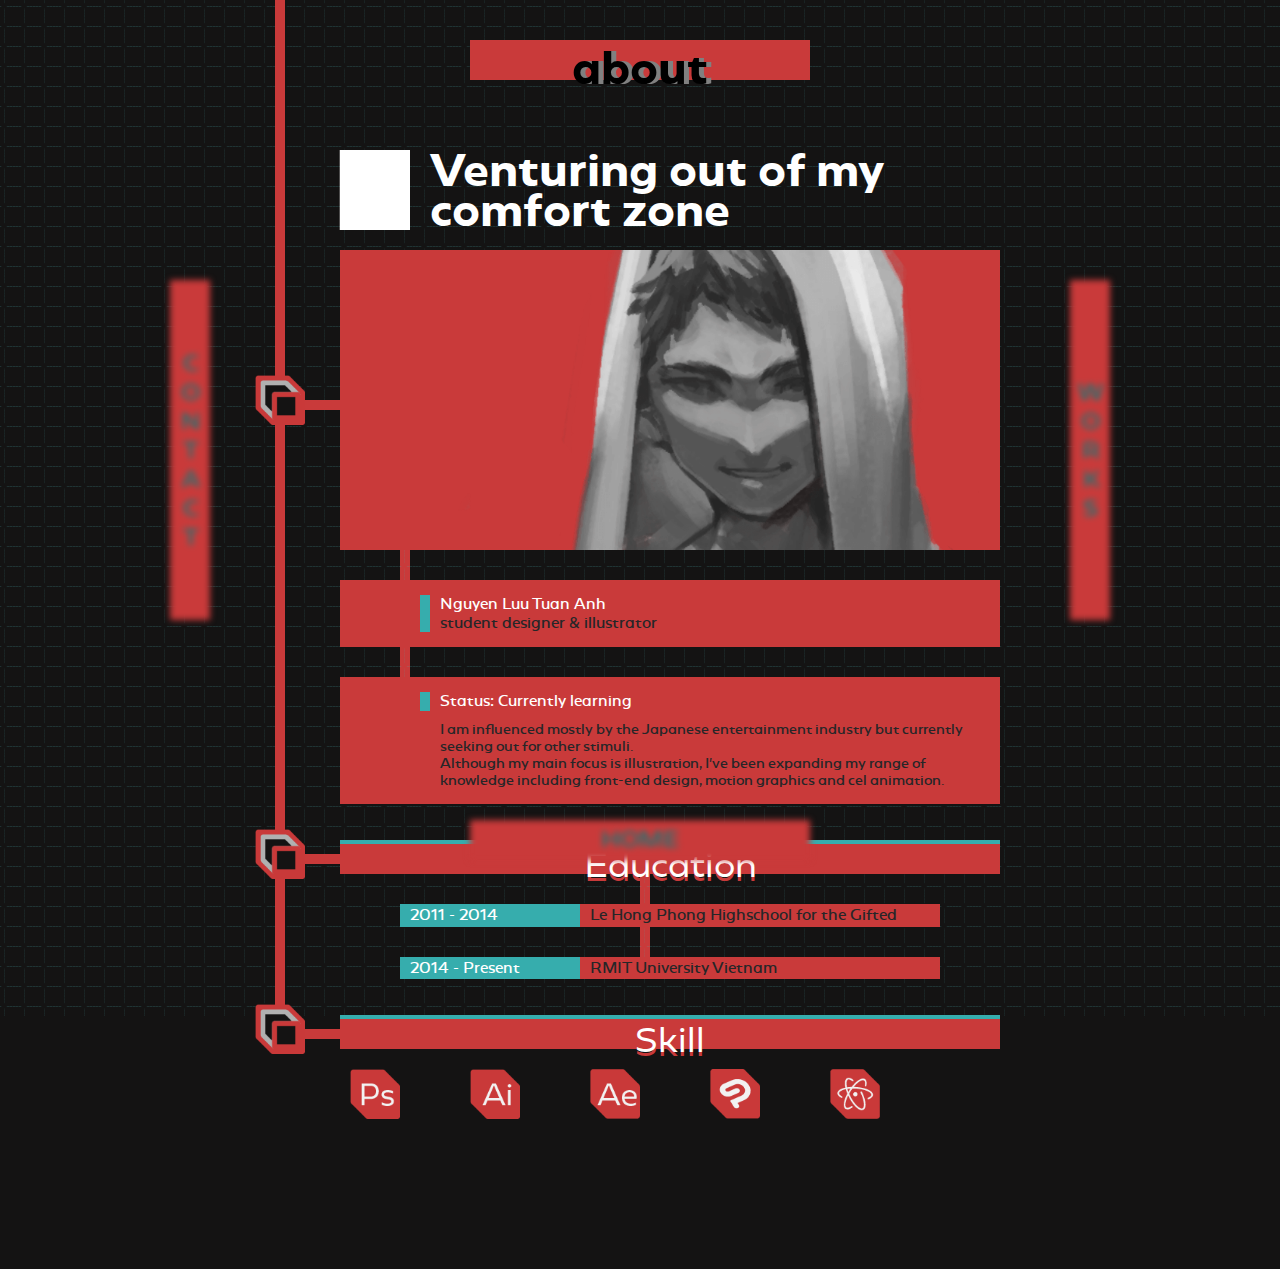
<file: about.html>
<!DOCTYPE html>
<html>

<head>
  <meta charset="utf-8">

  <title>s3506245 Works </title>

  <link rel="stylesheet" href="css/bootstrap.css">
  <link rel="stylesheet" href="css/style.css">
  <meta name="viewport" content="width=device-width initial-scale=1">
  <script src="js/jquery-3.2.1.min.js"></script>



</head>

<body>
  <div id="main">

    <div id="container-about" class="container--main container--offset">
      <!--
      ███    ██  █████  ██    ██ ██  ██████   █████  ████████  ██████  ██████
      ████   ██ ██   ██ ██    ██ ██ ██       ██   ██    ██    ██    ██ ██   ██
      ██ ██  ██ ███████ ██    ██ ██ ██   ███ ███████    ██    ██    ██ ██████
      ██  ██ ██ ██   ██  ██  ██  ██ ██    ██ ██   ██    ██    ██    ██ ██   ██
      ██   ████ ██   ██   ████   ██  ██████  ██   ██    ██     ██████  ██   ██
      -->
      <div class="nav">
        <div class="nav-horizontal">
          <div class="nav-left m-scene">
            <div class="sidebar2 scene_element"></div>
          </div>
          <div class="nav-mid-h m-scene">
            <a class="works scene_element" href="works.html"><span class="works-text">Works</span></a>
            <a class="contact scene_element" href="contact.html"><span class="contact-text">Contact</span></a>
          </div>
          <div class="nav-right m-scene">
            <div class="sidebar "></div>
          </div>
        </div>
        <div class="nav-vertical">
          <div class="nav-top m-scene">
            <div class="topbar scene_element expandH2"></div>
          </div>
          <div class="nav-mid-v m-scene">
            <div class="about-title">about</div>
            <a class="about scene_element expandH1" href="about.html"><span class="about-text">About</span></a>
            <a class="home  scene_element fadeIn" href="index.html"><span class="home-text">Home</span></a>

          </div>

          <div class="nav-bottom"></div>

        </div>



      </div>
      <!--
       ██████  ██████  ███    ██ ████████ ███████ ███    ██ ████████
      ██      ██    ██ ████   ██    ██    ██      ████   ██    ██
      ██      ██    ██ ██ ██  ██    ██    █████   ██ ██  ██    ██
      ██      ██    ██ ██  ██ ██    ██    ██      ██  ██ ██    ██
       ██████  ██████  ██   ████    ██    ███████ ██   ████    ██
      -->
      <div class="container scene_element fadein">
        <div class="grid-background layer scene_element fadein"></div>

        <div class="pushdown"></div>


        <div class="row">
          <div class="line-wrap col-sm-2 col-sm-offset-1">
            <div class="line-v"></div>
          </div>
          <div class="col-sm-11 col-sm-offset-1">

            <div class="top-text ">Venturing out of my comfort zone</div>
          </div>
        </div>
        <div class="row row-spacing-sm">
          <div class="cube-wrap cube-wrap-avatar col-sm-2 col-sm-offset-1">
            <div class="cube">
              <div class="line-h"></div>
            </div>
          </div>
          <div class="avatar col-sm-11 "></div>
        </div>

        <div class="row">
          <div class="connector col-sm-offset-3"></div>
        </div>

        <div class="row">
          <div class="name col-sm-11 col-sm-offset-3 ">
            <div class="name-text col-sm-14 col-sm-offset-2">Nguyen Luu Tuan Anh <br> <span>student designer & illustrator</span></div>
          </div>
        </div>

        <div class="row">
          <div class="connector col-sm-offset-3"></div>
        </div>


        <div class="row">
          <div class="description col-sm-11 col-sm-offset-3 ">
            <div class="desc-title col-sm-14 col-sm-offset-2">Status: Currently learning </div>
            <div class="desc-content col-sm-14 col-sm-offset-2"> I am influenced mostly by the Japanese entertainment industry but currently seeking out for other stimuli.<br>Although my main focus is illustration, I've been expanding my range of knowledge including front-end design, motion graphics and
              cel animation. </div>

          </div>
        </div>

        <div class="row row-spacing-lg">
          <div class="cube-wrap cube-wrap-education col-sm-2 col-sm-offset-1">
            <div class="cube">
              <div class="line-h"></div>
            </div>
          </div>
          <div class="education col-sm-11  ">Education</div>
        </div>

        <div class="row">
          <div class="connector col-sm-offset-7"></div>
        </div>


        <div class="row">
          <div class="year col-sm-3 col-sm-offset-4">2011 - 2014</div>
          <div class="school col-sm-6">Le Hong Phong Highschool for the Gifted</div>
        </div>

        <div class="row">
          <div class="connector col-sm-offset-7"></div>
        </div>

        <div class="row">
          <div class="year col-sm-3 col-sm-offset-4">2014 - Present</div>
          <div class="school col-sm-6">RMIT University Vietnam</div>
        </div>


        <div class="row row-spacing-lg">
          <div class="cube-wrap cube-wrap-skill col-sm-2 col-sm-offset-1">
            <div class="cube">
              <div class="line-h"></div>
            </div>
          </div>
          <div class="skill col-sm-11 ">Skill</div>
        </div>

        <div class="row row-spacing-sm">
          <div class="col-xs-2 col-sm-offset-3">
            <div class="soft " id="soft-ps"></div>
          </div>
          <div class="col-xs-2">
            <div class="soft" id="soft-ai"></div>
          </div>
          <div class="col-xs-2">
            <div class="soft" id="soft-ae"></div>
          </div>
          <div class="col-xs-2">
            <div class="soft" id="soft-csp"></div>
          </div>
          <div class="col-xs-2">
            <div class="soft" id="soft-atom"></div>
          </div>





        </div>
        <div class="pushdown"></div>




      </div>
    </div>

    <!-- Scripts -->

    <script src="js/jquery.smoothState.js"></script>
    <script src="js/script.js"></script>
    <script src="js/parallax.js"></script>
    <script type="text/javascript">
      var scene = document.getElementById('scene');
      var parallax = new Parallax(scene);
    </script>
    <!-- Scripts -->
  </div>



</body>

</html>
</file>
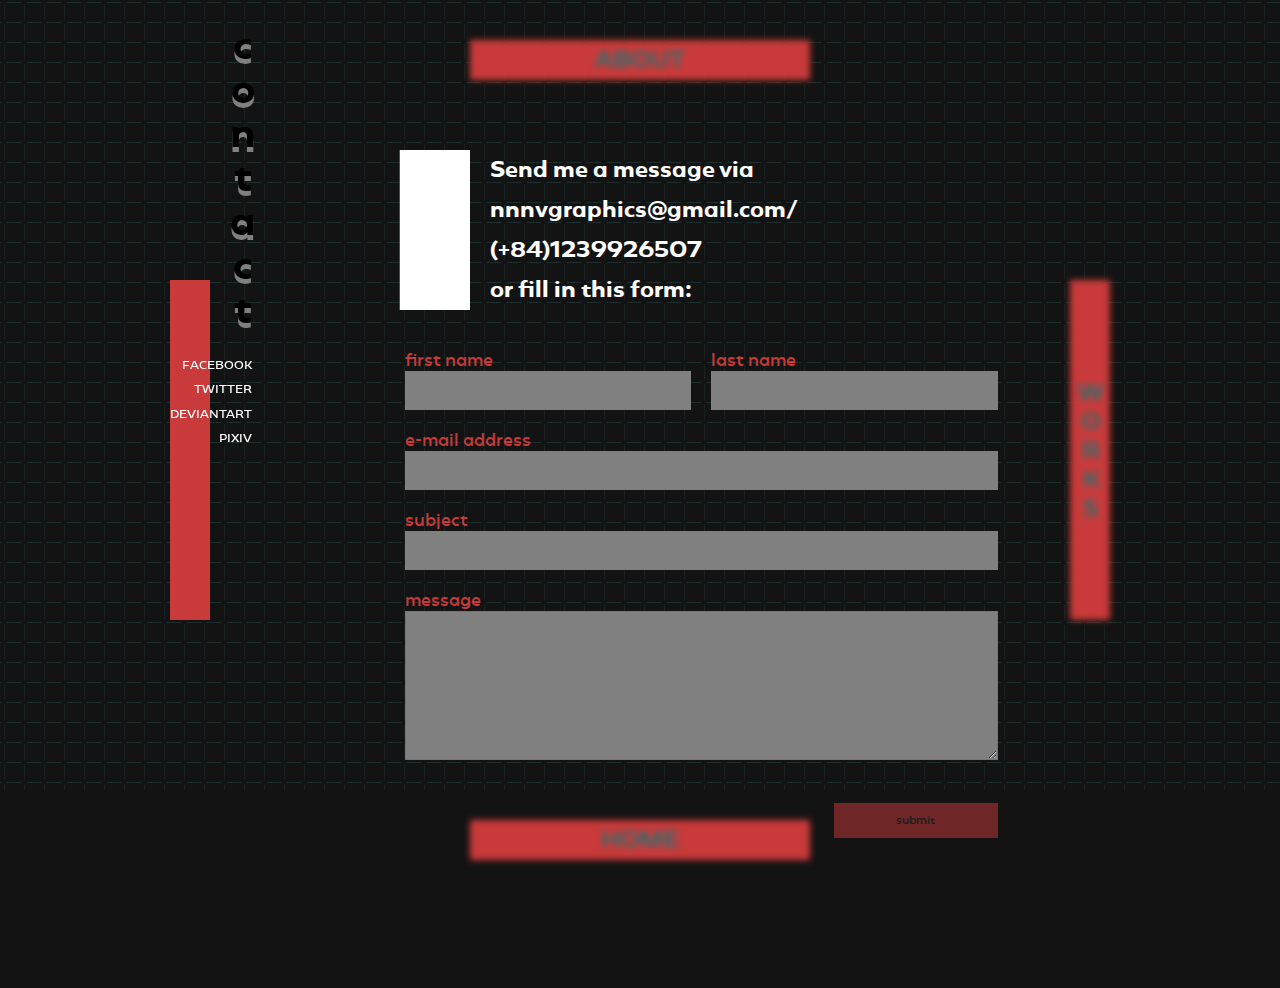
<file: contact.html>
<!DOCTYPE html>
<html>

<head>
  <meta charset="utf-8">
  <meta name="viewport" content="width=device-width initial-scale=1">
  <title>s3506245 Works </title>
  <link rel="stylesheet" href="css/bootstrap.css">
  <link rel="stylesheet" href="css/style.css">

  <script src="js/jquery-3.2.1.min.js"></script>


</head>

<body>
  <div id="main">
    <div id="container-contact" class="container--main container--offset">
      <!--
    ███    ██  █████  ██    ██ ██  ██████   █████  ████████  ██████  ██████
    ████   ██ ██   ██ ██    ██ ██ ██       ██   ██    ██    ██    ██ ██   ██
    ██ ██  ██ ███████ ██    ██ ██ ██   ███ ███████    ██    ██    ██ ██████
    ██  ██ ██ ██   ██  ██  ██  ██ ██    ██ ██   ██    ██    ██    ██ ██   ██
    ██   ████ ██   ██   ████   ██  ██████  ██   ██    ██     ██████  ██   ██
    -->
      <div class="nav">
        <div class="nav-horizontal">
          <div class="nav-left m-scene">
            <div class="sidebar2 scene_element expandV2"></div>
          </div>
          <div class="nav-mid-h m-scene">
            <div class="contact-nav-wrap">

            <div class="contact-title scene_element fadein">contact</div>
            <a href="https://www.facebook.com/kyuukir" class="no-smoothState contact-nav contact-nav-1">facebook</a>
            <a href="https://twitter.com/nonaneva" class="no-smoothState contact-nav contact-nav-2">twitter</a>
            <a href="https://nonaneva.deviantart.com/" class="no-smoothState contact-nav contact-nav-3">deviantArt</a>
            <a href="https://pixiv.me/nonaniva" class="no-smoothState contact-nav contact-nav-4">pixiv</a>
            </div>
            <a class="works scene_element " href="works.html"><span class="works-text">Works</span></a>
            <a class="contact scene_element expandV1 " href="contact.html"><span class="contact-text">Contact</span></a>
          </div>
          <div class="nav-right m-scene">
            <div class="sidebar "></div>
          </div>
        </div>
        <div class="nav-vertical">
          <div class="nav-top"></div>
          <div class="nav-mid-v">
            <a class="about " href="about.html"><span class="about-text">About</span></a>
            <a class="home scene_element fadein" href="index.html"><span class="home-text">Home</span></a>

          </div>

          <div class="nav-bottom"></div>
        </div>
      </div>
      <!--
     ██████  ██████  ███    ██ ████████ ███████ ███    ██ ████████
    ██      ██    ██ ████   ██    ██    ██      ████   ██    ██
    ██      ██    ██ ██ ██  ██    ██    █████   ██ ██  ██    ██
    ██      ██    ██ ██  ██ ██    ██    ██      ██  ██ ██    ██
     ██████  ██████  ██   ████    ██    ███████ ██   ████    ██
    -->
      <div class="container">
        <div class="grid-background layer scene_element fadein"></div>

        <div class="pushdown"></div>
        <div class="row">

          <div class=" col-sm-11 col-sm-offset-5">

            <div class="top-text">Send me a message via <br> nnnvgraphics@gmail.com/ <br>(+84)1239926507 <br> or fill in this form:</div>
          </div>

          <form class=" " action="index.html" method="post">
            <div class="row row-spacing-lg">
              <div class="col-sm-5 col-sm-offset-4 form-title">first name</div>
              <div class="col-sm-5  form-title">last name</div>
            </div>
            <div class="row">
              <div class="col-sm-5 col-sm-offset-4 form-field"><input type="text" name="firstname" value=""></div>
              <div class="col-sm-5 form-field"><input type="text" name="firstname" value=""></div>
            </div>

            <div class="row row-spacing-sm">
              <div class="col-sm-10 col-sm-offset-4 form-title">e-mail address</div>

            </div>
            <div class="row">
              <div class="col-sm-10 col-sm-offset-4 form-field"><input type="text" name="email" value=""></div>

            </div>

            <div class="row row-spacing-sm">
              <div class="col-sm-10 col-sm-offset-4 form-title">subject</div>

            </div>
            <div class="row">
              <div class="col-sm-10 col-sm-offset-4 form-field"><input type="text" name="subject" value=""></div>

            </div>

            <div class="row row-spacing-sm">
              <div class="col-sm-10 col-sm-offset-4 form-title">message</div>

            </div>
            <div class="row">
              <div class="col-sm-10 col-sm-offset-4 form-field-big"><textarea name="message" rows="10"></textarea>
              </div>

            </div>
            <div class="row row-spacing-lg">
              <div class="no-smoothState col-sm-3 col-sm-offset-11 form-field-big"><input class="no-smoothState" type="submit" value="submit">
              </div>

            </div>

          </form>

<div class="pushdown"></div>
        </div>








      </div>
    </div>

    <!-- Scripts -->

    <script src="js/jquery.smoothState.js"></script>
    <script src="js/script.js"></script>

  </div>

  <!-- Scripts -->

</body>

</html>
</file>
<file: css/style.css>
/*
████████ ██    ██ ██████   ██████   ██████  ██████   █████  ██████  ██   ██ ██    ██
   ██     ██  ██  ██   ██ ██    ██ ██       ██   ██ ██   ██ ██   ██ ██   ██  ██  ██
   ██      ████   ██████  ██    ██ ██   ███ ██████  ███████ ██████  ███████   ████
   ██       ██    ██      ██    ██ ██    ██ ██   ██ ██   ██ ██      ██   ██    ██
   ██       ██    ██       ██████   ██████  ██   ██ ██   ██ ██      ██   ██    ██
*/

@font-face {
  font-family: Geometrica;
  src: url('../font/Geometrica-Regular.woff') format('woff');
}

@font-face {
  font-family: Geometrica;
  font-weight: 700;
  src: url('../font/Geometrica-Bold.woff') format('woff');
}

@font-face {
  font-family: Geometrica;
  font-weight: 200;
  src: url('../font/Geometrica-Book.woff') format('woff');
}

@font-face {
  font-family: Geometrica;
  font-weight: 100;
  src: url('../font/Geometrica-Light.woff') format('woff');
}


/*
 ██████  ██████  ██       ██████  ██████
██      ██    ██ ██      ██    ██ ██   ██
██      ██    ██ ██      ██    ██ ██████
██      ██    ██ ██      ██    ██ ██   ██
 ██████  ██████  ███████  ██████  ██   ██
*/


/*
 #141313
#C93A3A
 #E5E5E5
 #36ADAD
 #B0B0B0
 #262628
*/


/*
███    ███  █████  ██ ███    ██
████  ████ ██   ██ ██ ████   ██
██ ████ ██ ███████ ██ ██ ██  ██
██  ██  ██ ██   ██ ██ ██  ██ ██
██      ██ ██   ██ ██ ██   ████
*/

body {
  width: 100%;
  height: 100%;
  color: #262628;
  background-color: #141313;
  font-size: 1rem;
}

#container-home {
  overflow: hidden;
  width: 100%;
  height: 100%;
}

.container--main {
  position: relative;
  width: 100%;
  height: 100%;
  margin: 0 auto;
  font-family: Geometrica;
}

.container--offset {
  margin-left: 0;
}

.hidden {
  opacity: 0;
}

.slogan {
  position: absolute;
  z-index: 999;
  top: 15%;
  left: 50%;
  margin: 0 auto;
  padding-left: 10px;
  transform: translateX(-50%);
  color: white;
  box-shadow: -20px 0 white;
  font-family: Geometrica, sans-serif;
  font-size: 3em;
  font-weight: 700;
  line-height: 1em;
}


/*
███    ██  █████  ██    ██ ██  ██████   █████  ████████ ██  ██████  ███    ██
████   ██ ██   ██ ██    ██ ██ ██       ██   ██    ██    ██ ██    ██ ████   ██
██ ██  ██ ███████ ██    ██ ██ ██   ███ ███████    ██    ██ ██    ██ ██ ██  ██
██  ██ ██ ██   ██  ██  ██  ██ ██    ██ ██   ██    ██    ██ ██    ██ ██  ██ ██
██   ████ ██   ██   ████   ██  ██████  ██   ██    ██    ██  ██████  ██   ████
*/

.nav {
  position: fixed;
  z-index: 1041;
  top: 0;
  display: flex;
  overflow: hidden;
  width: 100%;
  height: 100%;
  pointer-events: none;
}

.nav a {
  text-decoration: none;
  text-transform: uppercase;
  color: teal;
  font-size: 2em;
}

.nav a:hover {
  color: white;
}

.nav a:active, .nav a:focus {
  transition: color 0.25s ease;
  color: #C93A3A;
}

.nav-horizontal {
  display: flex;
  width: 100%;
  height: 100%;
  justify-content: center;
}

.nav-left {
  position: relative;
  order: 1;
  flex-grow: 1;
}

.nav-mid-h {
  position: relative;
  order: 2;
  flex: 0 1 calc(1160px - 20px);
}

.contact {
  position: absolute;
  top: 50%;
  left: 0;
  display: flex;
  width: calc((100% + 20px) * 0.0625 - 20px);
  min-width: 40px;
  height: 40%;
  max-height: 340px;
  transform: translateY(-50%);
  text-decoration: none;
  pointer-events: all;
  background-color: #C93A3A;
  align-items: center;
  justify-content: center;
  filter: blur(3px);
}

.contact:hover {
  transition: filter 0.25s ease;
  filter: blur(0);
}

#container-contact .contact {
  filter: blur(0);
}

.contact-text {
  -webkit-writing-mode: vertical-rl;
  -webkit-text-orientation: upright;
}

.contact-title {
  z-index: 1042;
  top: 20px;
  margin-right: -15px;
  margin-bottom: 20px;
  text-align: right;
  letter-spacing: -0.2em;
  color: black;
  text-shadow: 0 5px grey;
  font-size: 3.5em;
  font-weight: 700;
  -webkit-writing-mode: vertical-lr;
  -webkit-text-orientation: upright;
}

.contact-nav-wrap {
  position: absolute;
  z-index: 1040;
  top: 20px;
  left: 0;
  display: flex;
  flex-direction: column;
  pointer-events: all;
  color: white;
  font-size: 1em;
  align-items: flex-end;
}

a.contact-nav {
  display: block;
  padding-top: 10px;
  padding-left: 0;
  pointer-events: all;
  color: white;
  font-size: 1em;
}

.sidebar2 {
  position: absolute;
  top: 50%;
  right: 0;
  display: block;
  width: 0;
  height: 0;
  margin-right: -10px;
  transform: translateY(-50%);
  background-color: #C93A3A;
}

.works {
  position: absolute;
  top: 50%;
  right: 0;
  display: flex;
  width: calc((100% + 20px) * 0.0625 - 20px);
  min-width: 40px;
  height: 40%;
  max-height: 340px;
  transform: translateY(-50%);
  text-decoration: none;
  pointer-events: all;
  background-color: #C93A3A;
  align-items: center;
  justify-content: center;
  filter: blur(3px);
}

.works:hover {
  transition: filter 0.25s ease;
  filter: blur(0);
}

#container-works .works {
  filter: blur(0);
}

.works-text {
  -webkit-writing-mode: vertical-rl;
  -webkit-text-orientation: upright;
}

.works-title {
  z-index: 1042;
  top: 20px;
  margin-bottom: 20px;
  margin-left: -15px;
  letter-spacing: -0.2em;
  color: black;
  text-shadow: 0 5px grey;
  font-size: 3.5em;
  font-weight: 700;
  -webkit-writing-mode: vertical-rl;
  -webkit-text-orientation: upright;
}

.works-nav-wrap {
  position: absolute;
  z-index: 1040;
  top: 20px;
  right: 0;
  display: flex;
  flex-direction: column;
  pointer-events: all;
  color: white;
  font-size: 1em;
  align-items: flex-start;
}

a.works-nav {
  display: block;
  padding-top: 10px;
  padding-right: 0;
  pointer-events: all;
  color: white;
  font-size: 1em;
}

.sidebar {
  position: absolute;
  top: 50%;
  left: 0;
  display: block;
  width: 0;
  height: 0;
  transform: translateY(-50%);
  background-color: #C93A3A;
}

.nav-right {
  position: relative;
  order: 3;
  flex-grow: 1;
}

.nav-vertical {
  position: absolute;
  display: flex;
  flex-direction: column;
  width: 100%;
  height: 100%;
  pointer-events: none;
  justify-content: center;
}

.nav-top {
  position: relative;
  display: block;
  overflow: hidden;
  pointer-events: none;
  order: 1;
  flex: 0 0 40px;
}

.nav-mid-v {
  position: relative;
  pointer-events: none;
  order: 2;
  flex: 0 0 calc(100% - 80px);
}

.about {
  position: absolute;
  top: 0;
  left: 50%;
  display: flex;
  width: 40%;
  max-width: 340px;
  height: 40px;
  transform: translateX(-50%);
  pointer-events: auto;
  background-color: #C93A3A;
  align-items: center;
  justify-content: center;
  filter: blur(3px);
}

.about:hover {
  transition: filter 0.25s ease;
  filter: blur(0);
}

.about-title {
  position: absolute;
  z-index: 1042;
  top: 0;
  left: 50%;
  transform: translateX(-50%);
  color: black;
  text-shadow: 5px 0 grey;
  font-size: 4em;
  font-weight: 700;
}

#container-about .about {
  filter: blur(0);
}

.topbar {
  position: absolute;
  bottom: 0;
  left: 50%;
  display: block;
  width: 0;
  height: 0;
  transform: translateX(-50%);
  background-color: #C93A3A;
}

.home {
  position: absolute;
  bottom: 0;
  left: 50%;
  display: flex;
  width: 340px;
  height: 40px;
  transform: translateX(-50%);
  pointer-events: auto;
  background-color: #C93A3A;
  align-items: center;
  justify-content: center;
  filter: blur(3px);
}

.home:hover {
  transition: filter 0.25s ease;
  filter: blur(0);
}

.nav-bottom {
  position: relative;
  pointer-events: none;
  order: 3;
  flex: 0 0 40px;
}


/****************** HOME  ***********/

#scene {
  position: relative;
  width: 100%;
  height: 100vh;
}

.grid-background {
  position: absolute;
  top: -20%;
  left: -20%;
  display: block;
  overflow-x: hidden;
  width: 120%;
  height: 120%;
  background-image: url('../img/grid-background.png');
}

.wrap {
  position: relative;
  width: 100%;
  height: 100%;
}

.logo-big {
  position: absolute;
  top: 30%;
  right: -99999px;
  left: -99999px;
  width: 800px;
  margin-right: auto;
  margin-left: auto;
}

.character {
  position: absolute;
  right: 0;
  bottom: 0;
  left: 0;
  width: 340px;
  margin-right: auto;
  margin-left: auto;
}

.smoke-front1 {
  position: absolute;
  right: -99999px;
  bottom: -100px;
  left: -99999px;
  width: 3000px;
  margin-right: auto;
  margin-left: auto;
  opacity: 1;
}

.smoke-front2 {
  position: absolute;
  right: -99999px;
  bottom: -100px;
  left: -99999px;
  width: 2500px;
  margin-right: auto;
  margin-left: auto;
}

.smoke-mid {
  position: absolute;
  right: -99999px;
  bottom: -50%;
  left: -99999px;
  width: 2500px;
  margin-right: auto;
  margin-left: auto;
}

.smoke-back {
  position: absolute;
  right: -99999px;
  bottom: -800px;
  left: -99999px;
  width: 2500px;
  margin-right: auto;
  margin-left: auto;
}

#container-works .works {
  pointer-events: none;
}

#container-works .works-text {
  opacity: 0;
}

#container-about .about {
  pointer-events: none;
}

#container-about .about-text {
  opacity: 0;
}

#container-contact .contact {
  pointer-events: none;
}

#container-contact .contact-text {
  opacity: 0;
}


/*
 █████  ███    ██ ██ ███    ███  █████  ████████ ██  ██████  ███    ██
██   ██ ████   ██ ██ ████  ████ ██   ██    ██    ██ ██    ██ ████   ██
███████ ██ ██  ██ ██ ██ ████ ██ ███████    ██    ██ ██    ██ ██ ██  ██
██   ██ ██  ██ ██ ██ ██  ██  ██ ██   ██    ██    ██ ██    ██ ██  ██ ██
██   ██ ██   ████ ██ ██      ██ ██   ██    ██    ██  ██████  ██   ████
*/

@keyframes blurIn {
  0% {
    filter: blur(0);
  }
  100% {
    filter: blur(3px);
  }
}

.blurin {
  animation-name: blurIn;
  animation-duration: 0.5s;
  animation-timing-function: ease-in-out;
}

@keyframes fadeIn {
  0% {
    opacity: 0;
  }
  100% {
    opacity: 1;
  }
}

@keyframes fadeOut {
  0% {
    opacity: 1;
  }
  100% {
    opacity: 0;
  }
}

@keyframes expandVertical1 {
  0% {
    width: calc((100% + 20px) * 0.0625 - 20px);
    height: 40%;
  }
  50% {
    width: calc((100% + 20px) * 0.0625 - 20px);
    height: 100%;
    max-height: 100%;
  }
  100% {
    width: calc((100% + 20px) * 0.0625 * 3 - 20px);
    height: 100%;
    max-height: 100%;
  }
}

@keyframes shrinkVertical1 {
  0% {
    width: calc((100% + 20px) * 0.0625 * 3 - 20px);
    height: 100%;
    max-height: 100%;
  }
  50% {
    width: calc((100% + 20px) * 0.0625 * 2 - 20px);
    height: 100%;
    max-height: 100%;
  }
  100% {
    width: calc((100% + 20px) * 0.0625 - 20px);
    height: 340px;
  }
}

@keyframes expandVertical2 {
  0% {
    width: 0;
    height: 0;
  }
  50% {
    width: 0;
    height: 100%;
  }
  100% {
    width: 100vw;
    height: 100%;
  }
}

@keyframes shrinkVertical2 {
  0% {
    width: 100%;
    height: 100vw;
  }
  50% {
    width: 0;
    height: 100%;
  }
  100% {
    width: 0;
    height: 0;
  }
}

@keyframes expandHorizontal1 {
  0% {
    width: 340px;
    height: 40px;
  }
  50% {
    width: 100%;
    max-width: 100%;
    height: 40px;
  }
  100% {
    width: 100%;
    max-width: 100%;
    height: 10vh;
  }
}

@keyframes shrinkHorizontal1 {
  0% {
    width: 100%;
    max-width: 100%;
    height: 10vh;
  }
  50% {
    width: 100%;
    max-width: 100%;
    height: 40px;
  }
  100% {
    width: 340px;
    height: 40px;
  }
}

@keyframes expandHorizontal2 {
  0% {
    width: 0;
    height: 0;
  }
  50% {
    width: 100%;
    height: 0;
  }
  100% {
    width: 100%;
    height: 100%;
  }
}

@keyframes shrinkHorizontal2 {
  0% {
    width: 100%;
    height: 100%;
  }
  50% {
    width: 100%;
    height: 0;
  }
  100% {
    width: 0;
    height: 0;
  }
}

.m-scene .scene_element {
  transition-timing-function: ease-in;
  animation-duration: 0.5s;
  animation-fill-mode: both;
}

.fadein {
  animation-name: fadeIn;
  animation-duration: 1.5s;
}

.is-exiting .fadein {
  animation-name: fadeOut;
}

.expandV1 {
  animation-name: expandVertical1;
}

.expandV2 {
  animation-name: expandVertical2;
}

.is-exiting .expandV1 {
  animation-name: shrinkVertical1;
  animation-duration: 250ms;
}

.is-exiting .expandV2 {
  animation-name: shrinkVertical2;
  animation-duration: 250ms;
}

.expandH1 {
  animation-name: expandHorizontal1;
}

.expandH2 {
  animation-name: expandHorizontal2;
}

.is-exiting .expandH1 {
  animation-name: shrinkHorizontal1;
  animation-duration: 250ms;
}

.is-exiting .expandH2 {
  animation-name: shrinkHorizontal2;
  animation-duration: 250ms;
}


/*
 █████  ██████   ██████  ██    ██ ████████     ██████   █████   ██████  ███████
██   ██ ██   ██ ██    ██ ██    ██    ██        ██   ██ ██   ██ ██       ██
███████ ██████  ██    ██ ██    ██    ██        ██████  ███████ ██   ███ █████
██   ██ ██   ██ ██    ██ ██    ██    ██        ██      ██   ██ ██    ██ ██
██   ██ ██████   ██████   ██████     ██        ██      ██   ██  ██████  ███████
*/

.pushdown {
  display: block;
  width: 100%;
  height: calc(10vh + 60px);
}

.container .grid-background {
  height: 100%;
  opacity: 0.4;
  background-size: 20px 20px;
}

.top-text {
  box-sizing: border-box;
  padding-right: 20px;
  padding-left: 20px;
  color: white;
  box-shadow: -70.25px 0 white;
  font-family: "Geometrica";
  font-size: 4em;
  font-weight: 700;
  line-height: 1em;
}

.avatar {
  display: block;
  height: 300px;
  background-color: #C93A3A;
  background-image: url("../img/me-avatar.png");
  background-repeat: no-repeat;
  background-position: center;
  background-size: cover;
  ;
}

.name {
  padding-top: 15px;
  padding-bottom: 15px;
  color: white;
  background-color: #C93A3A;
  font-size: 1.3em;
}

.name-text {
  box-shadow: -10px 0 #36ADAD;
}

.name-text span {
  color: #262628;
}

.description {
  padding-top: 15px;
  padding-bottom: 15px;
  color: white;
  background-color: #C93A3A;
}

.desc-title {
  box-shadow: -10px 0 #36ADAD;
  font-size: 1.3em;
}

.desc-content {
  margin-top: 10px;
  color: #262628;
  font-size: 1.2em;
}

.connector {
  display: block;
  width: 60px;
  height: 30px;
  box-shadow: 10px 0 #C93A3A;
}

.education, .skill {
  height: 30px;
  text-align: center;
  color: white;
  background-color: #C93A3A;
  box-shadow: 0 -4px #36ADAD;
  text-shadow: 0 4px #C93A3A;
  font-size: 3em;
  font-weight: 300;
}

.year {
  padding-top: 2px;
  padding-bottom: 2px;
  color: white;
  background-color: #36ADAD;
  font-size: 1.3em;
}

.school {
  padding-top: 2px;
  padding-bottom: 2px;
  background-color: #C93A3A;
  font-size: 1.3em;
}

.line-wrap {
  display: flex;
  height: 60px;
  justify-content: center;
}

.line-v {
  display: block;
  width: 10px;
  height: 1100px;
  margin-top: -200px;
  background-color: #C93A3A;
}

.cube-wrap {
  display: flex;
  justify-content: center;
  align-items: center;
}

.cube-wrap-avatar {
  height: 300px;
}

.cube-wrap-education {
  height: 20px;
}

.cube-wrap-skill {
  height: 20px;
}

.cube {
  position: relative;
  z-index: 9999;
  display: block;
  width: 50px;
  height: 50px;
  background-image: url(../img/cube.png);
  background-size: contain;
}

.line-h {
  position: absolute;
  top: 50%;
  right: -60px;
  display: block;
  width: 60px;
  height: 10px;
  background-color: #C93A3A;
  align-self: flex-end;
}

.soft {
  display: block;
  height: 50px;
  margin: 0;
  background-color: #C93A3A;
}

#soft-ps {
  background: url('../img/ps.png');
  background-repeat: no-repeat;
  background-size: contain;
}

#soft-ai {
  background: url('../img/ai.png');
  background-repeat: no-repeat;
  background-size: contain;
}

#soft-ae {
  background: url('../img/ae.png');
  background-repeat: no-repeat;
  background-size: contain;
}

#soft-csp {
  background: url('../img/csp.png');
  background-repeat: no-repeat;
  background-size: contain;
}

#soft-atom {
  background: url('../img/atom.png');
  background-repeat: no-repeat;
  background-size: contain;
}


/*
██     ██  ██████  ██████  ██   ██ ███████     ██████   █████   ██████  ███████
██     ██ ██    ██ ██   ██ ██  ██  ██          ██   ██ ██   ██ ██       ██
██  █  ██ ██    ██ ██████  █████   ███████     ██████  ███████ ██   ███ █████
██ ███ ██ ██    ██ ██   ██ ██  ██       ██     ██      ██   ██ ██    ██ ██
 ███ ███   ██████  ██   ██ ██   ██ ███████     ██      ██   ██  ██████  ███████
*/

.top-text-2 {
  box-sizing: border-box;
  padding-right: 20px;
  padding-left: 20px;
  text-align: right;
  color: white;
  box-shadow: 70.25px 0 white;
  font-family: "Geometrica";
  font-size: 4em;
  font-weight: 700;
  line-height: 1em;
}

.webdesign, .bookletdesign, .illustration, .sketch {
  height: 30px;
  text-align: center;
  color: white;
  background-color: #C93A3A;
  box-shadow: 0 -4px #36ADAD;
  text-shadow: 0 4px #C93A3A;
  font-size: 3em;
  font-weight: 200;
}

.img-box {
  position: relative;
  display: block;
  overflow: hidden;
  width: 100%;
  pointer-events: all;
}

.container .row:nth-child(5) .img-box {
  padding-top: 50%;
}

.popup-gallery .row:nth-child(2) .img-box {
  padding-top: 140%;
}

.popup-gallery .row:nth-child(4) .img-box {
  padding-top: 30%;
}

.popup-gallery .row:nth-child(6) .img-box {
  padding-top: 100%;
}

.popup-gallery .row:nth-child(7) .img-box {
  padding-top: 100%;
}

.img-desc {
  position: absolute;
  bottom: -100px;
  overflow: hidden;
  padding-top: 5%;
  padding-bottom: 10px;
  padding-left: 10px;
  color: white;
  font-size: 2em;
  line-height: 1em;
}

.img-box:hover .img-desc {
  bottom: 0;
  width: 100%;
  transition: bottom 0.25s ease, background-color 0.25s ease;
  background-color: teal;
}

.img-desc span {
  margin-top: -50px;
  font-size: 0.5em;
  line-height: 0.5em;
  ;
}

.img-desc br {
  width: 0;
}

.container {
  pointer-events: all;
}

#menu {
  background-image: url("../img/thumbnail/web/menu.jpg");
  background-size: contain;
}

#box {
  background-image: url("../img/thumbnail/web/box.jpg");
  background-size: contain;
}

#pinball {
  background-image: url("../img/thumbnail/web/pinball.jpg");
  background-size: contain;
}

#witch {
  background-image: url("../img/illustration/witch.jpg");
  background-position: center;
  background-size: cover;
}

#knight {
  background-image: url("../img/illustration/knight.jpg");
  background-position: center;
  background-size: cover;
}

#nhi {
  background-image: url("../img/illustration/nhi.jpg");
  background-position: center;
  background-size: cover;
}

#uniflora {
  background-image: url("../img/illustration/uniflora.jpg");
  background-position: center;
  background-size: cover;
}

#booklet {
  background-image: url("../img/thumbnail/booklet.jpeg");
  background-position: center;
  background-size: cover;
}

#mouse {
  background-image: url("../img/sketch/mouse.jpg");
  background-position: center;
  background-size: cover;
}

#crumbling {
  background-image: url("../img/sketch/crumbling.jpg");
  background-position: top;
  background-size: cover;
}

#mermaid {
  background-image: url("../img/sketch/mermaid.jpg");
  background-position: top;
  background-size: cover;
}

#purity {
  background-image: url("../img/sketch/purity.jpg");
  background-position: top;
  background-size: cover;
}

#fire {
  background-image: url("../img/sketch/fire.jpg");
  background-position: center;
  background-size: cover;
}

#carrot {
  background-image: url("../img/sketch/carrot.jpg");
  background-position: center;
  background-size: cover;
}

#bw1 {
  background-image: url("../img/sketch/bw1.jpg");
  background-position: center;
  background-size: cover;
}

#bw2 {
  background-image: url("../img/sketch/bw2.jpg");
  background-position: center;
  background-size: cover;
}

#bw3 {
  background-image: url("../img/sketch/bw3.jpg");
  background-position: center;
  background-size: cover;
}

#bw4 {
  background-image: url("../img/sketch/bw4.jpg");
  background-position: center;
  background-size: cover;
}

#bw5 {
  background-image: url("../img/sketch/bw5.jpg");
  background-position: center;
  background-size: cover;
}

#bw6 {
  background-image: url("../img/sketch/bw6.jpg");
  background-position: center;
  background-size: cover;
}


/*
 ██████  ██████  ███    ██ ████████  █████   ██████ ████████     ██████   █████   ██████  ███████
██      ██    ██ ████   ██    ██    ██   ██ ██         ██        ██   ██ ██   ██ ██       ██
██      ██    ██ ██ ██  ██    ██    ███████ ██         ██        ██████  ███████ ██   ███ █████
██      ██    ██ ██  ██ ██    ██    ██   ██ ██         ██        ██      ██   ██ ██    ██ ██
 ██████  ██████  ██   ████    ██    ██   ██  ██████    ██        ██      ██   ██  ██████  ███████
*/

#container-contact .top-text {
  font-size: 2em;
  line-height: 2em;
}

form {
  margin-top: 200px;
  font-size: 1em;
}

input[type=text], select {
  width: 100%;
  padding: 5px;
  padding-left: 10px;
  color: white;
  border: none;
  background-color: gray;
  font-size: 2em;
}

input[type=text]:focus {
  transition: box-shadow 0.25s ease;
  border: none;
  outline: none;
  box-shadow: -10px 0 #C93A3A;
}

input[type=submit] {
  width: 100%;
  padding: 10px;
  opacity: 0.5;
  border: none;
  background-color: #C93A3A;
}

input[type=submit]:hover {
  transition: opacity 0.25s, box-shadow 0.25s ease;
  opacity: 1;
  box-shadow: -10px 0 gray;
}

input[type=submit]:active, input[type=submit]:focus {
  transition: box-shadow 0.1s;
  box-shadow: 0 0 gray;
}

textarea {
  width: 100%;
  max-width: 100%;
  padding-left: 10px;
  color: white;
  background-color: gray;
  font-size: 1em;
}

textarea:focus {
  transition: box-shadow 0.25s ease;
  border: none;
  outline: none;
  box-shadow: -10px 0 #C93A3A;
}

.form-title {
  color: #C93A3A;
  font-size: 1.5em;
}


/*
███    ███  █████   ██████  ███    ██ ██ ███████ ██  ██████     ██████   ██████  ██████  ██    ██ ██████
████  ████ ██   ██ ██       ████   ██ ██ ██      ██ ██          ██   ██ ██    ██ ██   ██ ██    ██ ██   ██
██ ████ ██ ███████ ██   ███ ██ ██  ██ ██ █████   ██ ██          ██████  ██    ██ ██████  ██    ██ ██████
██  ██  ██ ██   ██ ██    ██ ██  ██ ██ ██ ██      ██ ██          ██      ██    ██ ██      ██    ██ ██
██      ██ ██   ██  ██████  ██   ████ ██ ██      ██  ██████     ██       ██████  ██       ██████  ██
*/


/* Magnific Popup CSS */

.mfp-bg {
  position: fixed;
  z-index: 1042;
  top: 0;
  left: 0;
  overflow: hidden;
  width: 100%;
  height: 100%;
  opacity: 0.8;
  background: #0b0b0b;
}

.mfp-wrap {
  position: fixed;
  z-index: 1043;
  top: 0;
  left: 0;
  width: 100%;
  height: 100%;
  outline: none !important;
  -webkit-backface-visibility: hidden;
}

.mfp-container {
  position: absolute;
  top: 0;
  left: 0;
  box-sizing: border-box;
  width: 100%;
  height: 100%;
  padding: 0 8px;
  text-align: center;
}

.mfp-container:before {
  display: inline-block;
  height: 100%;
  content: '';
  vertical-align: middle;
}

.mfp-align-top .mfp-container:before {
  display: none;
}

.mfp-content {
  position: relative;
  z-index: 1045;
  display: inline-block;
  margin: 0 auto;
  text-align: left;
  vertical-align: middle;
}

.mfp-inline-holder .mfp-content, .mfp-ajax-holder .mfp-content {
  width: 100%;
  cursor: auto;
}

.mfp-ajax-cur {
  cursor: progress;
}

.mfp-zoom-out-cur, .mfp-zoom-out-cur .mfp-image-holder .mfp-close {
  cursor: -moz-zoom-out;
  cursor: -webkit-zoom-out;
  cursor: zoom-out;
}

.mfp-zoom {
  cursor: pointer;
  cursor: -webkit-zoom-in;
  cursor: -moz-zoom-in;
  cursor: zoom-in;
}

.mfp-auto-cursor .mfp-content {
  cursor: auto;
}

.mfp-close, .mfp-arrow, .mfp-preloader, .mfp-counter {
  -webkit-user-select: none;
  -moz-user-select: none;
  user-select: none;
}

.mfp-loading.mfp-figure {
  display: none;
}

.mfp-hide {
  display: none !important;
}

.mfp-preloader {
  position: absolute;
  z-index: 1044;
  top: 50%;
  right: 8px;
  left: 8px;
  width: auto;
  margin-top: -0.8em;
  text-align: center;
  color: #CCC;
}

.mfp-preloader a {
  color: #CCC;
}

.mfp-preloader a:hover {
  color: #FFF;
}

.mfp-s-ready .mfp-preloader {
  display: none;
}

.mfp-s-error .mfp-content {
  display: none;
}

button.mfp-close, button.mfp-arrow {
  z-index: 1046;
  display: block;
  overflow: visible;
  padding: 0;
  cursor: pointer;
  border: 0;
  outline: none;
  background: transparent;
  box-shadow: none;
  -webkit-appearance: none;
  touch-action: manipulation;
}

button::-moz-focus-inner {
  padding: 0;
  border: 0;
}

.mfp-close {
  position: absolute;
  top: 0;
  right: 0;
  width: 44px;
  height: 44px;
  padding: 0 0 18px 10px;
  text-align: center;
  text-decoration: none;
  opacity: 0.65;
  color: #FFF;
  font-family: Arial, Baskerville, monospace;
  font-size: 28px;
  font-style: normal;
  line-height: 44px;
}

.mfp-close:hover, .mfp-close:focus {
  opacity: 1;
}

.mfp-close:active {
  top: 1px;
}

.mfp-close-btn-in .mfp-close {
  color: #333;
}

.mfp-image-holder .mfp-close, .mfp-iframe-holder .mfp-close {
  right: -6px;
  width: 100%;
  padding-right: 6px;
  text-align: right;
  color: #FFF;
}

.mfp-counter {
  position: absolute;
  top: 0;
  right: 0;
  white-space: nowrap;
  color: #CCC;
  font-size: 12px;
  line-height: 18px;
}

.mfp-arrow {
  position: absolute;
  top: 50%;
  width: 90px;
  height: 110px;
  margin: 0;
  margin-top: -55px;
  padding: 0;
  opacity: 0.5;
  -webkit-tap-highlight-color: transparent;
}

.mfp-arrow:hover, .mfp-arrow:focus {
  opacity: 1;
}

.mfp-arrow:before, .mfp-arrow:after {
  position: absolute;
  top: 0;
  left: 0;
  display: block;
  width: 0;
  height: 0;
  margin-top: 35px;
  margin-left: 35px;
  content: '';
  border: medium inset transparent;
}

.mfp-arrow:after {
  top: 8px;
  border-top-width: 13px;
  border-bottom-width: 13px;
}

.mfp-arrow:before {
  opacity: 0.7;
  border-top-width: 21px;
  border-bottom-width: 21px;
}

.mfp-arrow-left {
  left: 0;
}

.mfp-arrow-left:after {
  margin-left: 31px;
  border-right: 17px solid #C93A3A;
}

.mfp-arrow-right {
  right: 0;
}

.mfp-arrow-right:after {
  margin-left: 39px;
  border-left: 17px solid #C93A3A;
}

.mfp-iframe-holder {
  padding-top: 40px;
  padding-bottom: 40px;
}

.mfp-iframe-holder .mfp-content {
  width: 100%;
  max-width: 900px;
  line-height: 0;
}

.mfp-iframe-holder .mfp-close {
  top: -40px;
}

.mfp-iframe-scaler {
  overflow: hidden;
  width: 100%;
  height: 0;
  padding-top: 56.25%;
}

.mfp-iframe-scaler iframe {
  position: absolute;
  top: 0;
  left: 0;
  display: block;
  width: 100%;
  height: 100%;
  background: #000;
  box-shadow: 0 0 8px rgba(0, 0, 0, 0.6);
}


/* Main image in popup */

img.mfp-img {
  display: block;
  box-sizing: border-box;
  width: auto;
  max-width: 100%;
  height: auto;
  margin: 0 auto;
  padding: 40px 0 40px;
  line-height: 0;
}


/* The shadow behind the image */

.mfp-figure {
  line-height: 0;
}

.mfp-figure:after {
  position: absolute;
  z-index: -1;
  top: 40px;
  right: 0;
  bottom: 40px;
  left: 0;
  display: block;
  width: auto;
  height: auto;
  content: '';
  background: #444;
  box-shadow: 0 0 8px rgba(0, 0, 0, 0.6);
}

.mfp-figure small {
  display: block;
  color: #BDBDBD;
  font-size: 12px;
  line-height: 14px;
}

.mfp-figure figure {
  margin: 0;
}

.mfp-bottom-bar {
  position: absolute;
  top: 100%;
  left: 0;
  width: 100%;
  margin-top: -36px;
  cursor: auto;
}

.mfp-title {
  padding-right: 36px;
  text-align: left;
  word-wrap: break-word;
  color: #F3F3F3;
  line-height: 18px;
}

.mfp-image-holder .mfp-content {
  max-width: 100%;
}

.mfp-gallery .mfp-image-holder .mfp-figure {
  cursor: pointer;
}

@media screen and (max-width: 800px) and (orientation: landscape), screen and (max-height: 300px) {
  /**
       * Remove all paddings around the image on small screen
       */
  .mfp-img-mobile .mfp-image-holder {
    padding-right: 0;
    padding-left: 0;
  }
  .mfp-img-mobile img.mfp-img {
    padding: 0;
  }
  .mfp-img-mobile .mfp-figure:after {
    top: 0;
    bottom: 0;
  }
  .mfp-img-mobile .mfp-figure small {
    display: inline;
    margin-left: 5px;
  }
  .mfp-img-mobile .mfp-bottom-bar {
    position: fixed;
    top: auto;
    bottom: 0;
    box-sizing: border-box;
    margin: 0;
    padding: 3px 5px;
    background: rgba(0, 0, 0, 0.6);
  }
  .mfp-img-mobile .mfp-bottom-bar:empty {
    padding: 0;
  }
  .mfp-img-mobile .mfp-counter {
    top: 3px;
    right: 5px;
  }
  .mfp-img-mobile .mfp-close {
    position: fixed;
    top: 0;
    right: 0;
    width: 35px;
    height: 35px;
    padding: 0;
    text-align: center;
    background: rgba(0, 0, 0, 0.6);
    line-height: 35px;
  }
}

@media all and (max-width: 900px) {
  .mfp-arrow {
    -webkit-transform: scale(0.75);
    transform: scale(0.75);
  }
  .mfp-arrow-left {
    -webkit-transform-origin: 0;
    transform-origin: 0;
  }
  .mfp-arrow-right {
    -webkit-transform-origin: 100%;
    transform-origin: 100%;
  }
  .mfp-container {
    padding-right: 6px;
    padding-left: 6px;
  }
}


/*
 ██████  ██    ██ ███████ ██████  ██ ███████ ███████
██    ██ ██    ██ ██      ██   ██ ██ ██      ██
██    ██ ██    ██ █████   ██████  ██ █████   ███████
██ ▄▄ ██ ██    ██ ██      ██   ██ ██ ██           ██
 ██████   ██████  ███████ ██   ██ ██ ███████ ███████
    ▀▀
*/

@media (max-width: 767px) {
  .cube-wrap {
    visibility: hidden;
    height: 0;
  }
  .line-wrap {
    visibility: hidden;
    height: 0;
  }
  #container-works .works {
    visibility: hidden;
  }
  #container-contact .contact {
    visibility: hidden;
  }
  .sidebar, .sidebar2 {
    visibility: hidden;
  }
  .works-nav-wrap {
    visibility: hidden;
  }
  .contact-nav-wrap {
    visibility: hidden;
  }

  .row-spacing-sm {
    margin-top: 30px;
  }
  .row-spacing-lg {
    margin-top: 30px;
  }
  .container {
    width: 80%;
  }
}

@media (min-width: 768px) {
  .nav-mid-h {
    max-width: 720px;
  }
  .top-text {
    box-shadow: -56px 0 white;
  }
  .top-text-2 {
    box-shadow: 45px 0 white;
  }
  .works, .contact {
    min-width: 30px;
  }
}

@media (min-width: 1080px) {
  .nav-mid-h {
    max-width: 940px;
  }
  .top-text {
    box-shadow: -70.25px 0 white;
  }
  .top-text-2 {
    box-shadow: 60px 0 white;
  }
  .works, .contact {
    min-width: 40px;
  }
}

@media (min-width: 1368px) {
  .nav-mid-h {
    max-width: 1160px;
  }
  .top-text {
    box-shadow: -82.25px 0 white;
  }
  .top-text-2 {
    box-shadow: 72px 0 white;
  }
  .works, .contact {
    min-width: 50.25px;
  }
}


/*
██████   ██████   ██████  ████████ ███████ ████████ ██████   █████  ██████      ███    ███  ██████  ██████
██   ██ ██    ██ ██    ██    ██    ██         ██    ██   ██ ██   ██ ██   ██     ████  ████ ██    ██ ██   ██
██████  ██    ██ ██    ██    ██    ███████    ██    ██████  ███████ ██████      ██ ████ ██ ██    ██ ██   ██
██   ██ ██    ██ ██    ██    ██         ██    ██    ██   ██ ██   ██ ██          ██  ██  ██ ██    ██ ██   ██
██████   ██████   ██████     ██    ███████    ██    ██   ██ ██   ██ ██          ██      ██  ██████  ██████
*/

.row-spacing-sm {
  margin-top: 20px;
}

.row-spacing-lg {
  margin-top: 40px;
}
</file>
